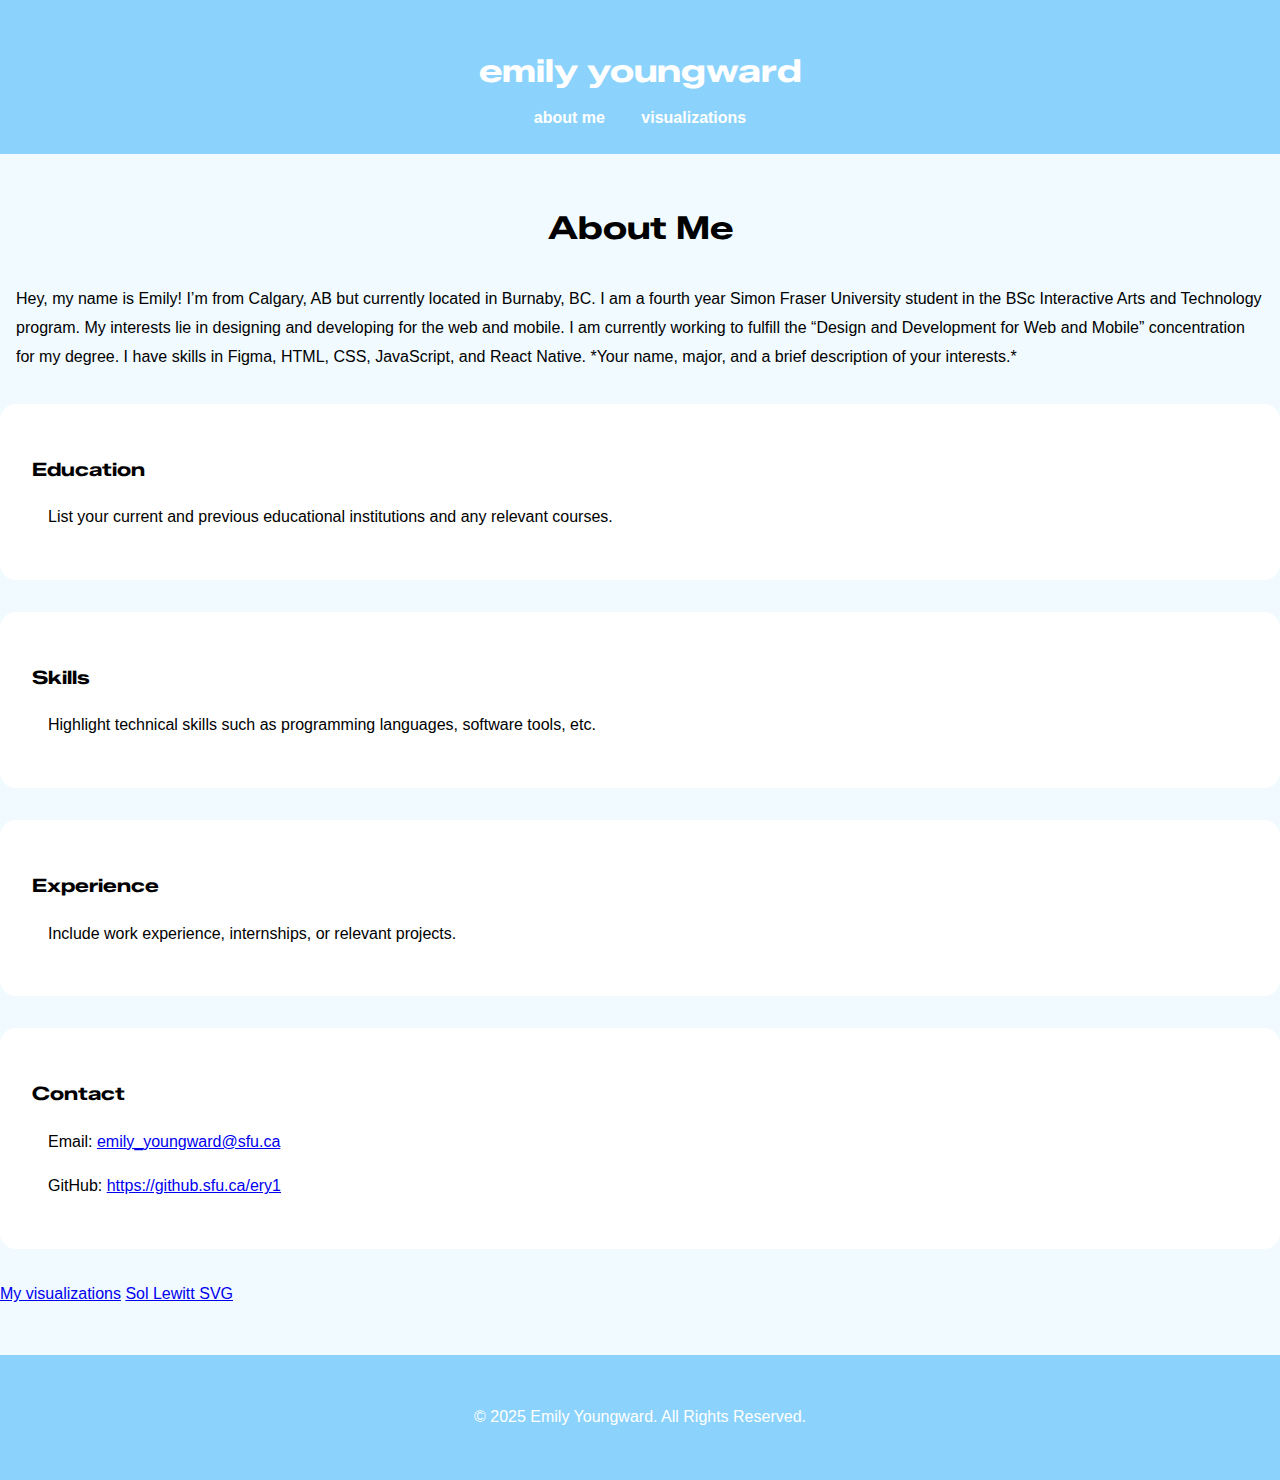
<file: index.html>
<!DOCTYPE html>
<html lang="en">

<head>
    <meta charset="UTF-8">
    <meta name="viewport" content="width=device-width, initial-scale=1.0">
    <title>My Personal Website</title>
    <link rel="stylesheet" href="css/style.css">
    <link rel="stylesheet" href="css/fonts.css">
    <link rel="preconnect" href="https://fonts.googleapis.com">
    <link rel="preconnect" href="https://fonts.gstatic.com" crossorigin>
    <link
        href="https://fonts.googleapis.com/css2?family=SUSE+Mono:ital,wght@0,100..800;1,100..800&family=Zalando+Sans+Expanded:ital,wght@0,200..900;1,200..900&display=swap"
        rel="stylesheet">
</head>

<body>
    <header>
        <h1>emily youngward</h1>
        <nav>
            <a href="index.html" class="column">about me</a>
            <a href="pages/visualizations.html" class="column">visualizations</a>
        </nav>
    </header>

    <section class="about">
        <!-- Add your content here: About Me, Education, Skills, Experience, Contact -->
        <h2>About Me</h2>
        <p>Hey, my name is Emily! I’m from Calgary, AB but currently located in Burnaby, BC. I
            am a fourth year Simon Fraser University student in the BSc Interactive Arts and Technology program. My
            interests lie
            in designing and developing for the web and mobile. I am currently working to fulfill the “Design and
            Development for Web and Mobile” concentration for my degree. I have skills in Figma, HTML, CSS,
            JavaScript,
            and React Native.

            *Your name, major, and a brief description of your interests.*
        </p>
        <div class="section">
            <h3>Education</h3>
            <p>List your current and previous educational institutions and any relevant courses.
            </p>
        </div>
        <div class="section">
            <h3>Skills</h3>
            <p> Highlight technical skills such as programming languages, software tools, etc.
            </p>
        </div>
        <div class="section">
            <h3>Experience</h3>
            <p>Include work experience, internships, or relevant projects.
            </p>
        </div>
        <div class="section">
            <h3>Contact</h3>
            <p>Email: <a href="mailto:emily_youngward@sfu.ca">emily_youngward@sfu.ca</a></p>
            <p>GitHub: <a href="https://github.sfu.ca/ery1">https://github.sfu.ca/ery1</a></p>
        </div>
        <div>
            <a href="/visualizations/practice.html">My visualizations</a>
            <a href="/visualizations/lewitt.html">Sol Lewitt SVG</a>
        </div>
    </section>

    <footer>
        <p>&copy; 2025 Emily Youngward. All Rights Reserved.</p>
    </footer>

    <script src="javascript/main.js"></script>
</body>

</html>
</file>
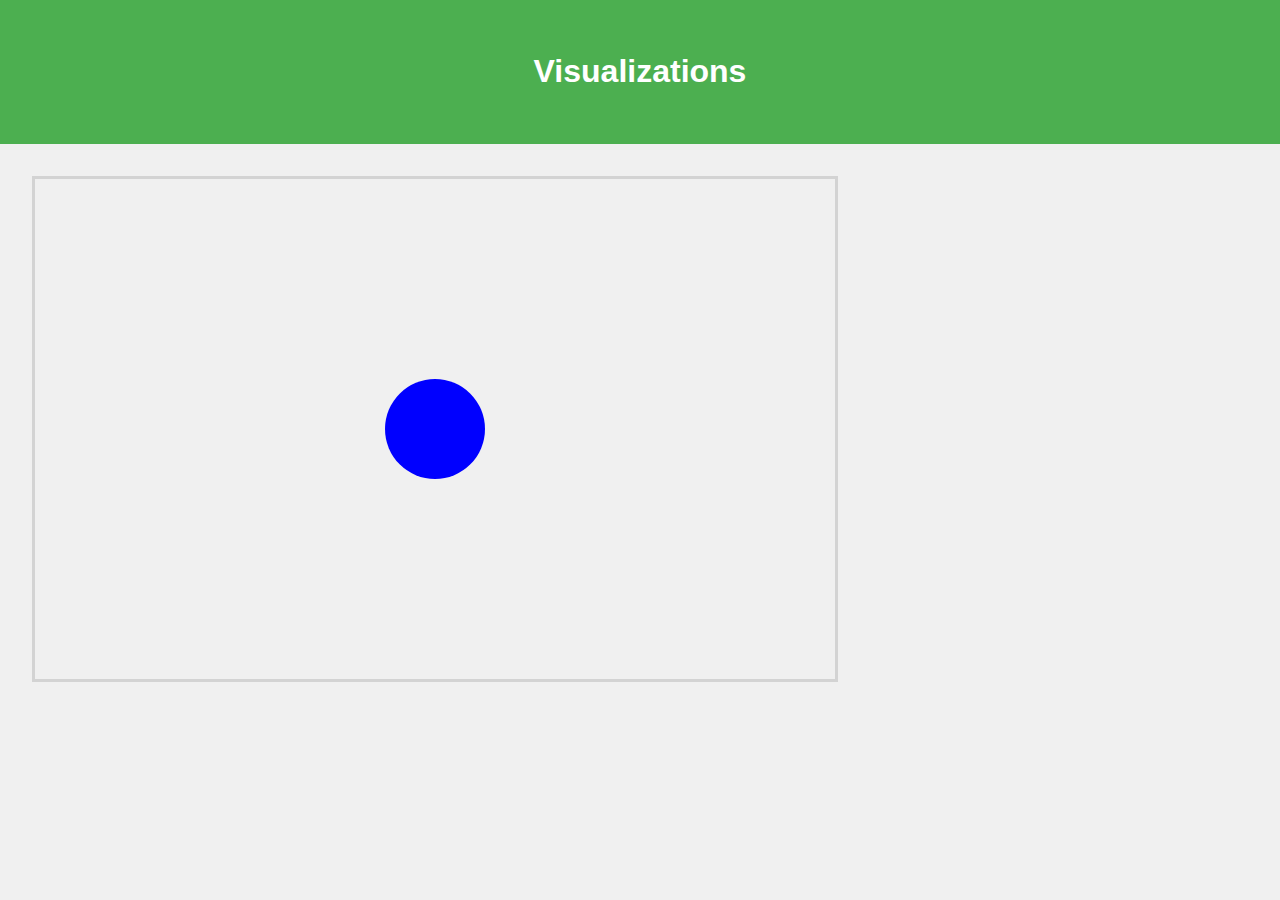
<file: A2-Personal-Website/visualizations.html>
<!DOCTYPE html>
<html lang="en">

<head>
    <meta charset="UTF-8">
    <meta name="viewport" content="width=device-width, initial-scale=1.0">
    <title>My Visualizations</title>
    <link rel="stylesheet" href="style.css">
</head>

<body>
    <header>
        <h1>Visualizations</h1>
    </header>

    <main>
        <!-- Add your SVG visualizations here -->
        <svg id="vis" width="800px" height="500px"></svg>
    </main>

    <script src="vis.js"></script>
</body>

</html>
</file>
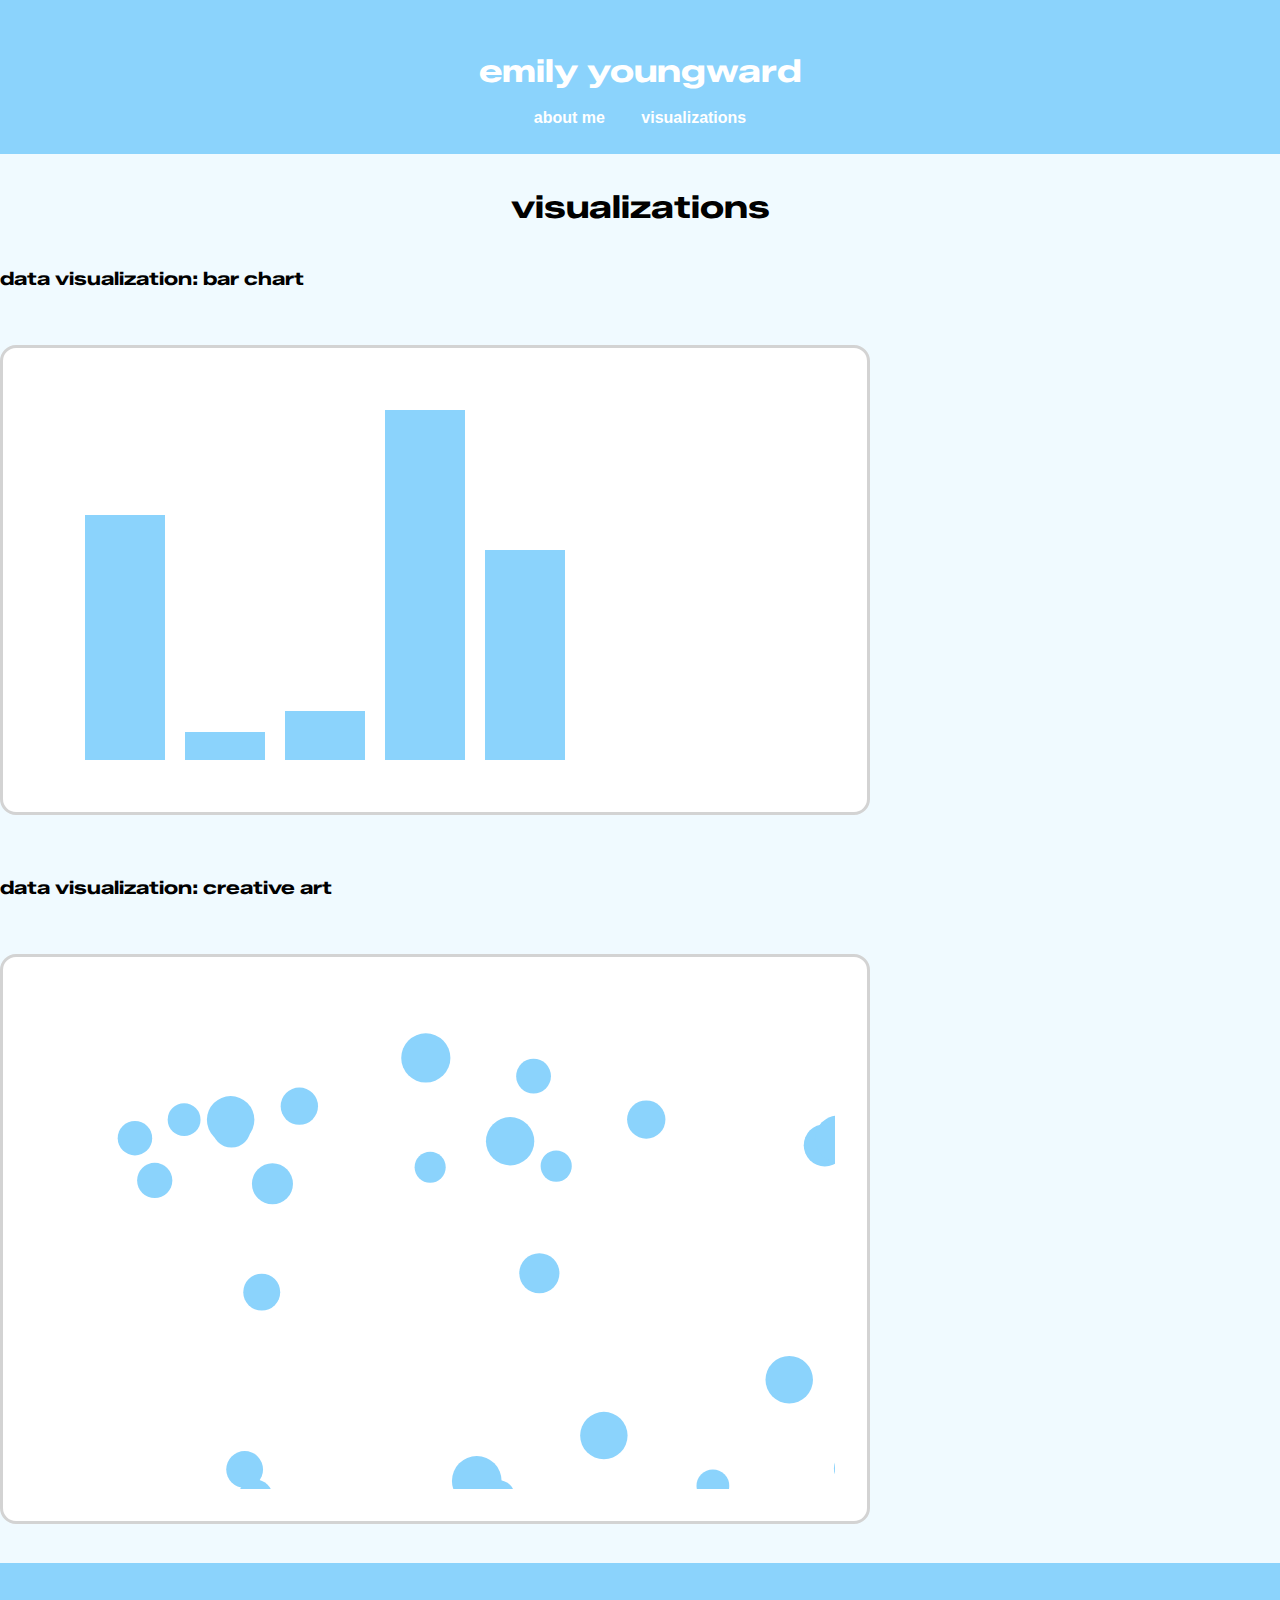
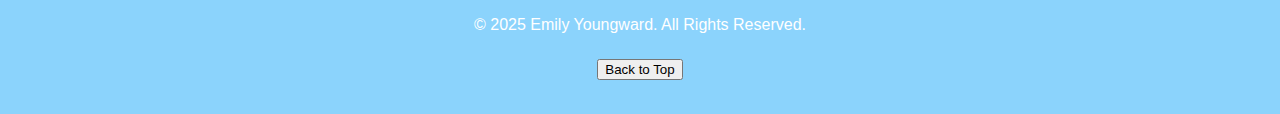
<file: pages/visualizations.html>
<!--One SVG version of the visualization you have chosen. You choose what to visualize; you'll get an extra score if you are creative (you may use the sketch diagram we asked for in the first session it's up to you).
Some creative SVG art using JS.-->

<!DOCTYPE html>
<html lang="en">

<head>
    <meta charset="UTF-8">
    <meta name="viewport" content="width=device-width, initial-scale=1.0">
    <title>My Visualizations</title>
    <link rel="stylesheet" href="../css/style.css">
    <link rel="stylesheet" href="../css/fonts.css">
    <link rel="preconnect" href="https://fonts.googleapis.com">
    <link rel="preconnect" href="https://fonts.gstatic.com" crossorigin>
    <link
        href="https://fonts.googleapis.com/css2?family=SUSE+Mono:ital,wght@0,100..800;1,100..800&family=Zalando+Sans+Expanded:ital,wght@0,200..900;1,200..900&display=swap"
        rel="stylesheet">
</head>

<body>
    <header>

        <h1>emily youngward</h1>
        <nav>
            <a href="../index.html">about me</a>
            <a href="../pages/visualizations.html">visualizations</a>
        </nav>

    </header>

    <main>
        <h2>visualizations</h2>
        <h3 class="vis-text">data visualization: bar chart</h3>
        <div class="vis-container">
            <svg id="barChart" width="800" height="400">
            </svg>

        </div>
        <h3 class="vis-text">data visualization: creative art</h3>
        <div class="vis-container">

            <svg id="creative" width="800" height="500">
            </svg>
        </div>
    </main>

    <footer>
        <p>&copy; 2025 Emily Youngward. All Rights Reserved.</p>
        <button onclick="toTop()">Back to Top</button>
    </footer>

    <script src="../javascript/vis.js"></script>
    <script src="../javascript/main.js"></script>
</body>

</html>
</file>
<file: css/style.css>
body {
    font-family: Arial, sans-serif;
    background-color: #f0faff;
    font-size: 1rem;
    line-height: 1.6;
    margin: 0;
    padding: 0;
}

header {
    background-color: #8bd3fc;
    color: white;
    padding: 1.5rem 2rem;
    text-align: center;
}

h1 {
    font-family: "Zalando Sans Expanded", sans-serif;
    font-size: 2rem;
    margin-bottom: 0.5rem;
    color: white;
}

nav a {
    text-decoration: none;
    font-weight: bold;
    color: white;
    padding: 0.5rem 1rem;
    border-radius: 0.5rem;

}

a:hover,
a:focus {
    background: #4287f5;
    cursor: pointer;
}

.section {
    background: white;
    /* padding: 3rem 2rem; */
    padding: 2rem;
    /* margin: 4rem auto; */
    margin: 2rem 0;
    /* max-width: 90%; */
    border-radius: 1rem;
}

.about {
    margin: 3rem auto;
    /* padding: 0 1rem; */
}

footer {
    background-color: #8bd3fc;
    padding: 2rem;
    font-size: 1rem;
    text-align: center;
}

h2 {
    text-align: center;
    margin-bottom: 2rem;
    font-size: 2rem;
    color: black;
    font-family: "Zalando Sans Expanded", sans-serif;

}

h3 {
    font-family: "Zalando Sans Expanded", sans-serif;

}

p {
    font-size: 1rem;
    line-height: 1.8;
    color: black;
    padding: 0 1rem;

}

footer p {
    font-size: 1rem;
    line-height: 1.8;
    color: white;
}

svg {
    border: solid lightgrey;
    background: white;
    padding: 2rem;
    margin: 2rem 0;
    border-radius: 1rem;
}

#vis-container {
    margin: 3rem auto;
    padding: 0 1rem;
}

.website-project-img {
    display: block;
    margin: 0 auto;
}

.application-project-img {
    display: block;
    margin: 0 auto;
}

figure {
    text-align: center;
    margin-bottom: 2rem;
}

img {
    border-radius: 1rem;
    box-shadow: 0 0.25rem 0.5rem rgba(0, 0, 0, 0.1);
    max-width: 100%;
    height: auto;
    display: block;
    margin: 0 auto;

}


@media (max-width: 1068px) {
    header {
        flex-direction: column;
        text-align: center;
        padding: 1.5rem;
    }

    footer {
        flex-direction: column;
        text-align: center;
        gap: 1rem;
        padding: 1.5rem;
    }

    nav {
        flex-direction: column;
        align-items: center;
    }

    .section {

        padding: 1.5rem;
    }

    svg {
        padding: 1.5rem;
    }

    .website-project-img,
    .application-project-img {
        width: 100%;
    }

}
</file>
<file: css/fonts.css>
/* font from https://fonts.google.com/specimen/Zalando+Sans+Expanded */

.zalando-sans-expanded {
    font-family: "Zalando Sans Expanded", sans-serif;
    font-optical-sizing: auto;
    font-weight: normal;
    font-style: normal;
}
</file>
<file: A2-Personal-Website/style.css>
body {
    font-family: Arial, sans-serif;
    background-color: #f0f0f0;
    margin: 0;
    padding: 0;
}

header {
    background-color: #4CAF50;
    color: white;
    padding: 2rem;
    text-align: center;
}

main {
    padding: 2rem;
    display: flex;
    flex-direction: row;
    flex-wrap: wrap;
}

svg {
    border: solid lightgrey;
}
</file>
